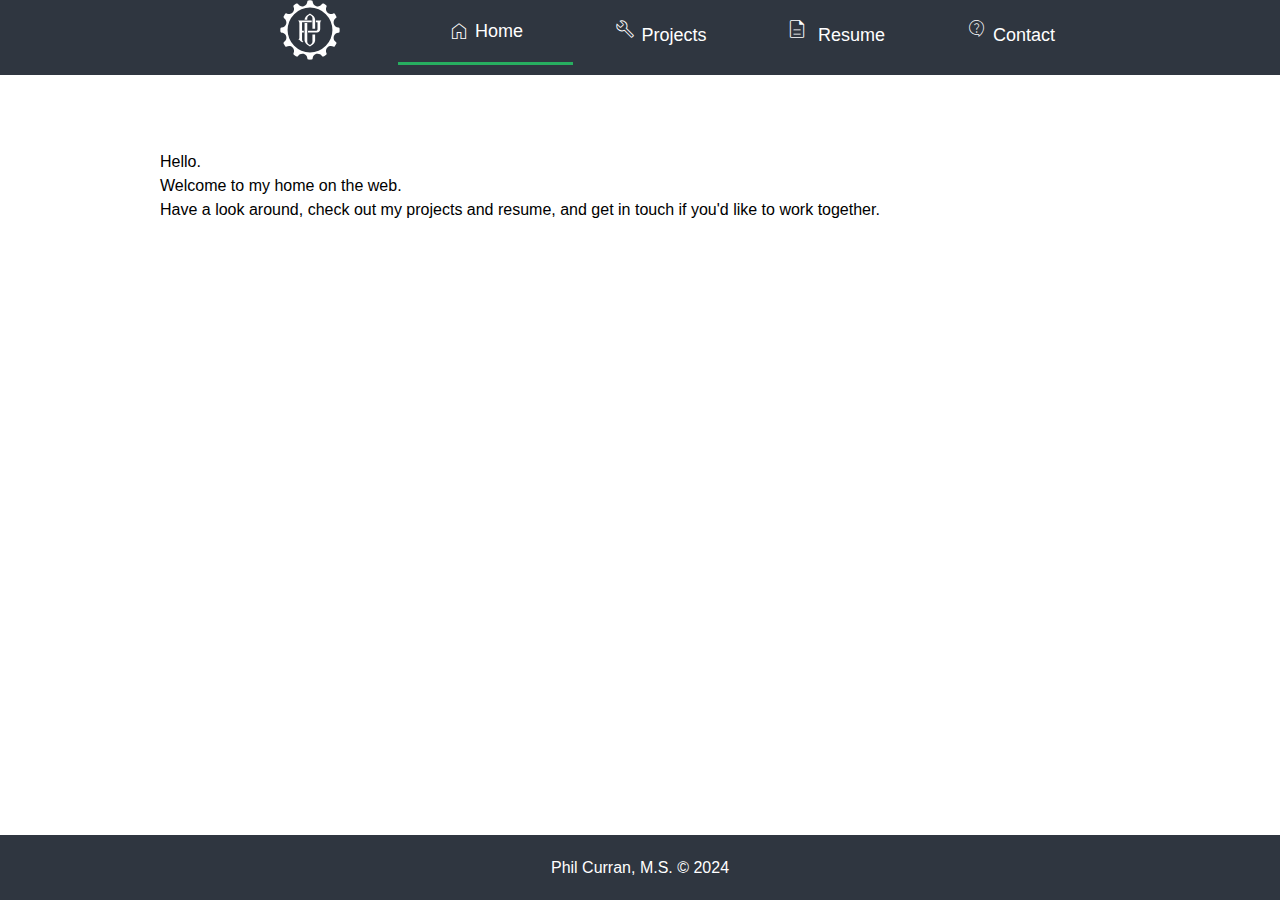
<file: index.html>
<!DOCTYPE html>
<html lang="en">
  <head>
    <meta charset="UTF-8" />
    <meta name="viewport" content="width=device-width, initial-scale=1.0" />
    <title>Portfolio | Phil Curran, M.S.</title>
    <link rel="stylesheet" href="./css/styles.css" />
  </head>
  <body>
    <header>
      <nav>
        <ul class="nav">
          <li class="monogram">
            <img class="gear" src="./images/gear.svg" alt="" />
            <img class="pc" src="./images//pc.svg" alt="" />
          </li>
          <li class="active">
            <span class="material-symbols-outlined"> home </span> Home
          </li>
          <li>
            <a href="./projects.html"
              ><span class="material-symbols-outlined"> build </span>Projects</a
            >
          </li>
          <li>
            <a href="./resume.html"
              ><span class="material-symbols-outlined"> description </span>
              Resume</a
            >
          </li>
          <li>
            <a href="./about.html">
              <span class="material-symbols-outlined"> contact_support </span
              >Contact</a
            >
          </li>
        </ul>
      </nav>
    </header>

    <main class="container">
      <p>Hello.</p>
      <p>Welcome to my home on the web.</p>
      <p>
        Have a look around, check out my projects and resume, and get in touch
        if you'd like to work together.
      </p>
    </main>
    <footer>
      <a href="./happy-dance.html">Phil Curran, M.S. &copy; 2024</a>
    </footer>
  </body>
</html>
</file>
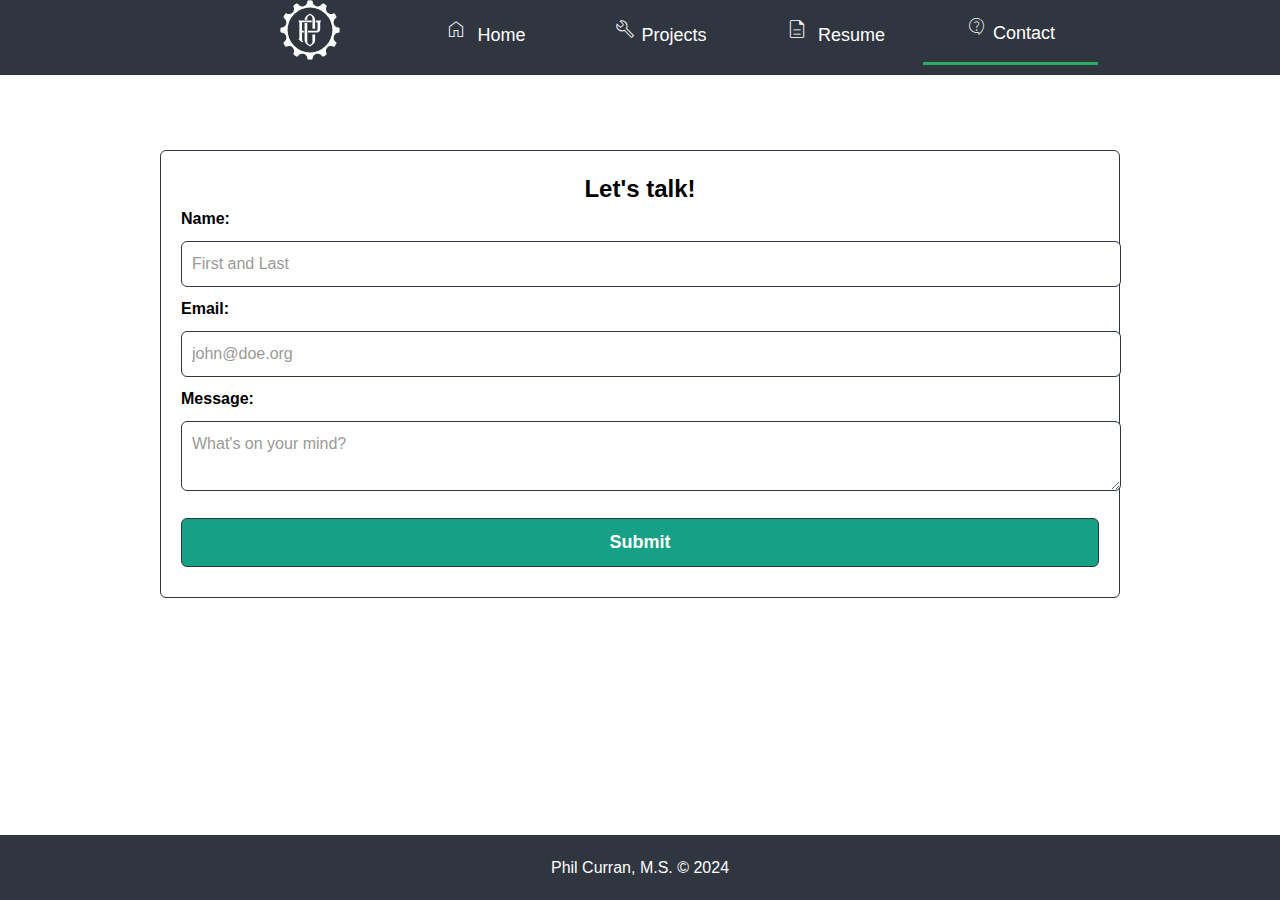
<file: about.html>
<!DOCTYPE html>
<html lang="en">
  <head>
    <meta charset="UTF-8" />
    <meta name="viewport" content="width=device-width, initial-scale=1.0" />
    <title>Portfolio | Phil Curran, M.S.</title>
    <link rel="stylesheet" href="./css/styles.css" />
    <style>
      .monogram {
        display: flex;
        justify-content: center;
        align-items: center;
        margin: 0;
        padding: 0;
      }
    </style>
  </head>
  <body>
    <header>
      <nav>
        <ul class="nav">
          <li class="monogram">
            <img class="gear" src="./images/gear.svg" alt="" />
            <img class="pc" src="./images//pc.svg" alt="" />
          </li>
          <li>
            <a href="./index.html"
              ><span class="material-symbols-outlined"> home </span> Home</a
            >
          </li>
          <li>
            <a href="./projects.html"
              ><span class="material-symbols-outlined"> build </span>Projects</a
            >
          </li>
          <li>
            <a href="./resume.html"
              ><span class="material-symbols-outlined"> description </span>
              Resume</a
            >
          </li>
          <li class="active">
            <a href="./about.html">
              <span class="material-symbols-outlined"> contact_support </span
              >Contact</a
            >
          </li>
        </ul>
      </nav>
    </header>

    <main class="container">
      <div class="contact">
        <h2 class="centered">Let's talk!</h2>
        <form action="submit">
          <p>
            <label for="name">Name:</label><br />
            <input type="text" id="name" name="name" value="First and Last" />
          </p>
          <p>
            <label for="email">Email:</label><br />
            <input type="email" id="email" name="email" value="john@doe.org" />
          </p>
          <p>
            <label for="message">Message:</label><br />
            <textarea
              name="message"
              id="message"
              placeholder="What's on your mind?"
            ></textarea>
          </p>
          <input class="submitBtn" type="submit" value="Submit" />
        </form>
      </div>
    </main>
    <footer>
      <a href="./happy-dance.html">Phil Curran, M.S. &copy; 2024</a>
    </footer>
  </body>
</html>
</file>
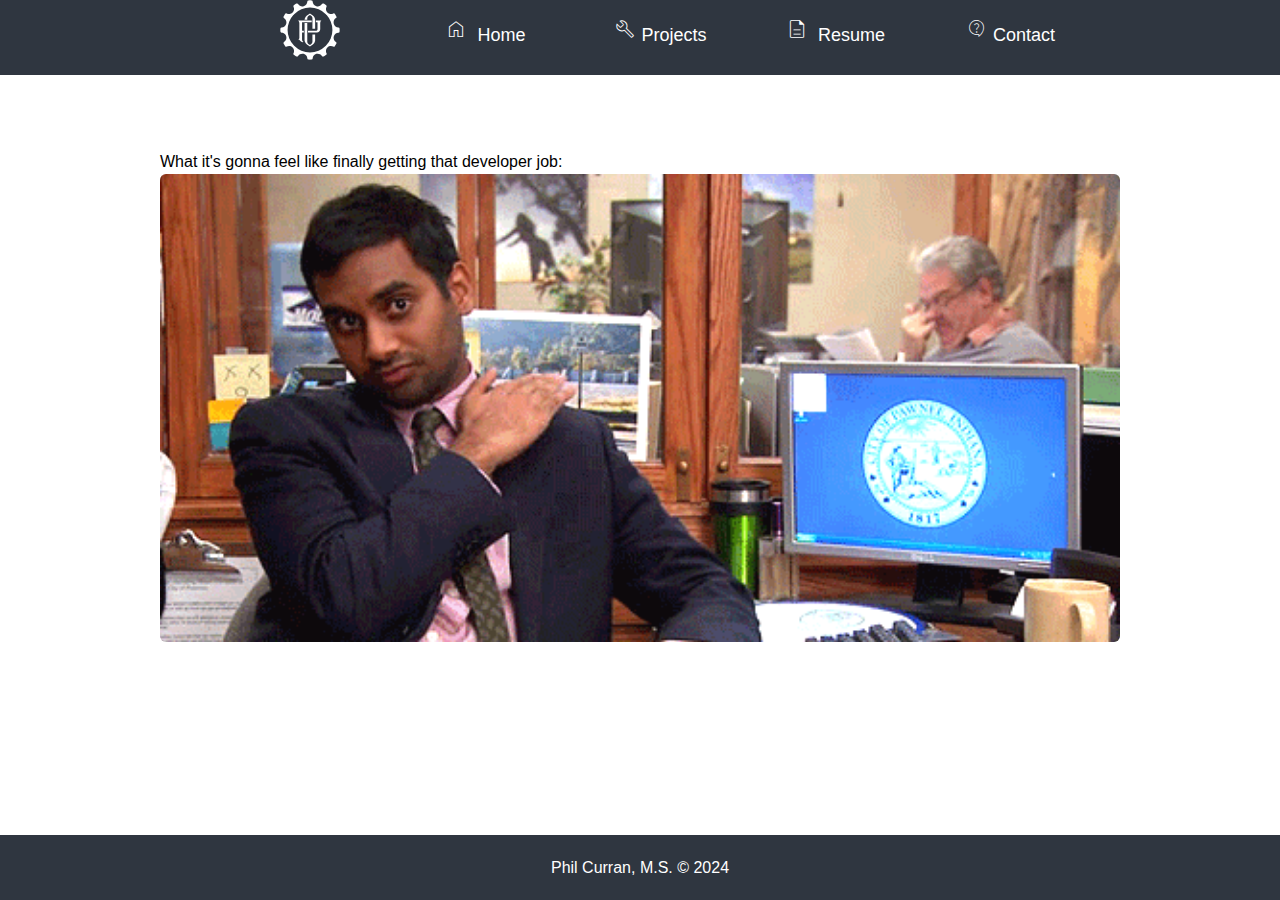
<file: happy-dance.html>
<!DOCTYPE html>
<html lang="en">
  <head>
    <meta charset="UTF-8" />
    <meta name="viewport" content="width=device-width, initial-scale=1.0" />
    <title>Portfolio | Phil Curran, M.S.</title>
    <link rel="stylesheet" href="./css/styles.css" />
  </head>
  <body>
    <header>
      <nav>
        <ul class="nav">
          <li class="monogram">
            <img class="gear" src="./images/gear.svg" alt="" />
            <img class="pc" src="./images//pc.svg" alt="" />
          </li>
          <li>
            <a href="./index.html"
              ><span class="material-symbols-outlined"> home </span> Home</a
            >
          </li>
          <li>
            <a href="./projects.html"
              ><span class="material-symbols-outlined"> build </span>Projects</a
            >
          </li>
          <li>
            <a href="./resume.html"
              ><span class="material-symbols-outlined"> description </span>
              Resume</a
            >
          </li>
          <li>
            <a href="./about.html">
              <span class="material-symbols-outlined"> contact_support </span
              >Contact</a
            >
          </li>
        </ul>
      </nav>
    </header>

    <main class="container">
      <p>What it's gonna feel like finally getting that developer job:</p>
      <img class="gif" src="./images/aziz.gif" alt="" />
    </main>
    <footer>
      <a href="./happy-dance.html">Phil Curran, M.S. &copy; 2024</a>
    </footer>
  </body>
</html>
</file>
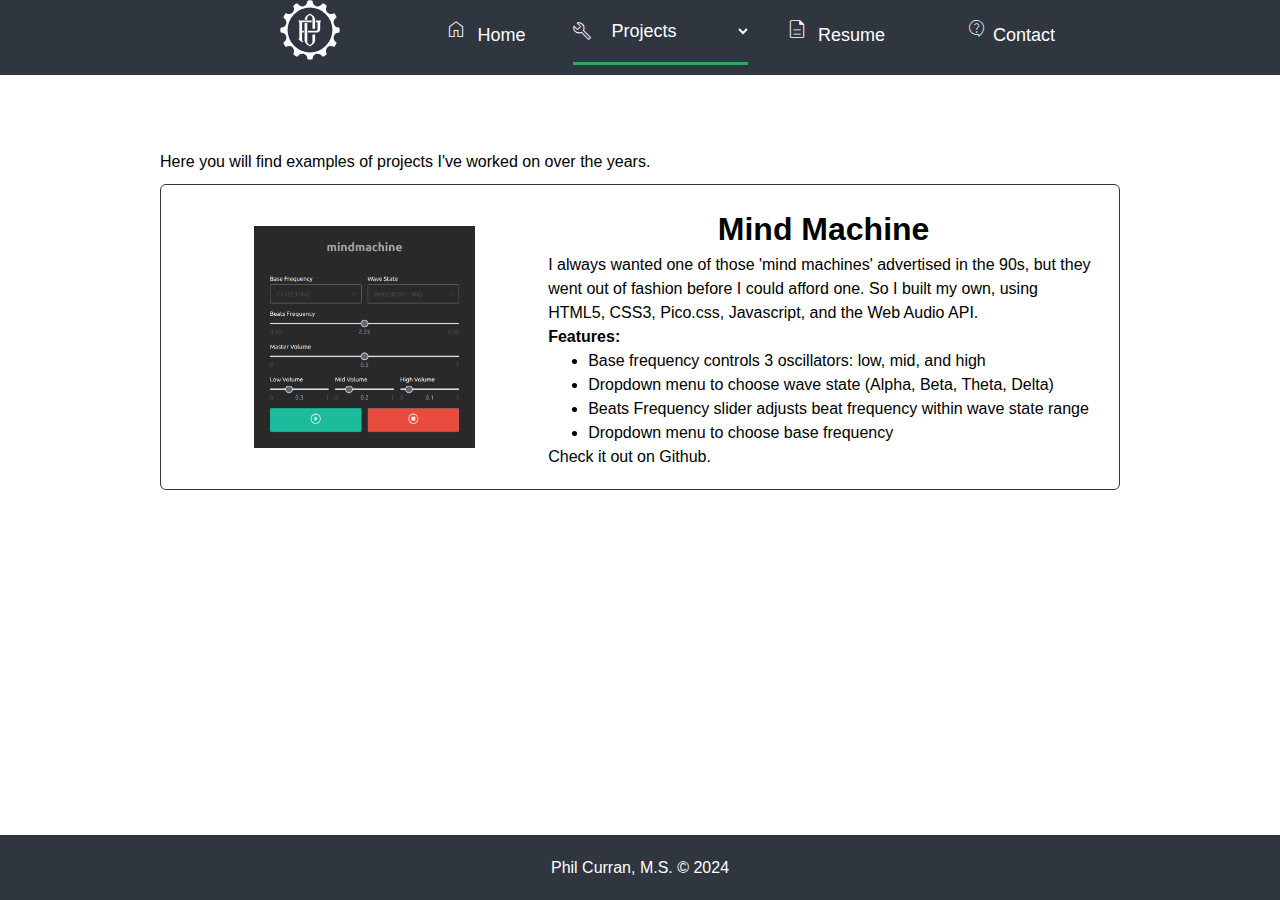
<file: projects.html>
<!DOCTYPE html>
<html lang="en">
  <head>
    <meta charset="UTF-8" />
    <meta name="viewport" content="width=device-width, initial-scale=1.0" />
    <title>Portfolio | Phil Curran, M.S.</title>
    <link rel="stylesheet" href="./css/styles.css" />
  </head>
  <body>
    <header>
      <nav>
        <ul class="nav">
          <li class="monogram">
            <img class="gear" src="./images/gear.svg" alt="" />
            <img class="pc" src="./images//pc.svg" alt="" />
          </li>
          <li>
            <a href="./index.html"
              ><span class="material-symbols-outlined"> home </span> Home</a
            >
          </li>
          <li class="active">
            <span class="material-symbols-outlined"> build </span>
            <select name="cars" id="cars">
              <option value="projects">Projects</option>
              <option value="saab">
                <a href="#mindMachine">Mind Machine</a>
              </option>
            </select>
          </li>
          <li>
            <a href="./resume.html"
              ><span class="material-symbols-outlined"> description </span>
              Resume</a
            >
          </li>
          <li>
            <a href="./about.html">
              <span class="material-symbols-outlined"> contact_support </span
              >Contact</a
            >
          </li>
        </ul>
      </nav>
    </header>

    <main class="container">
      <p>
        Here you will find examples of projects I've worked on over the years.
      </p>
      <div class="card" id="mindMachine">
        <div class="pic"><img src="./images/mind-machine.png" alt="" /></div>
        <div class="description">
          <h1 class="centered">Mind Machine</h1>
          <p>
            I always wanted one of those 'mind machines' advertised in the 90s,
            but they went out of fashion before I could afford one. So I built
            my own, using HTML5, CSS3, Pico.css, Javascript, and the Web Audio
            API.
          </p>
          <p><strong>Features:</strong></p>
          <ul>
            <li>Base frequency controls 3 oscillators: low, mid, and high</li>
            <li>
              Dropdown menu to choose wave state (Alpha, Beta, Theta, Delta)
            </li>
            <li>
              Beats Frequency slider adjusts beat frequency within wave state
              range
            </li>
            <li>Dropdown menu to choose base frequency</li>
          </ul>
          <p>
            Check it out on
            <a href="https://github.com/phil-curran/mind-machine">Github</a>.
          </p>
        </div>
      </div>
    </main>
    <footer>
      <a href="./happy-dance.html">Phil Curran, M.S. &copy; 2024</a>
    </footer>
  </body>
</html>
</file>
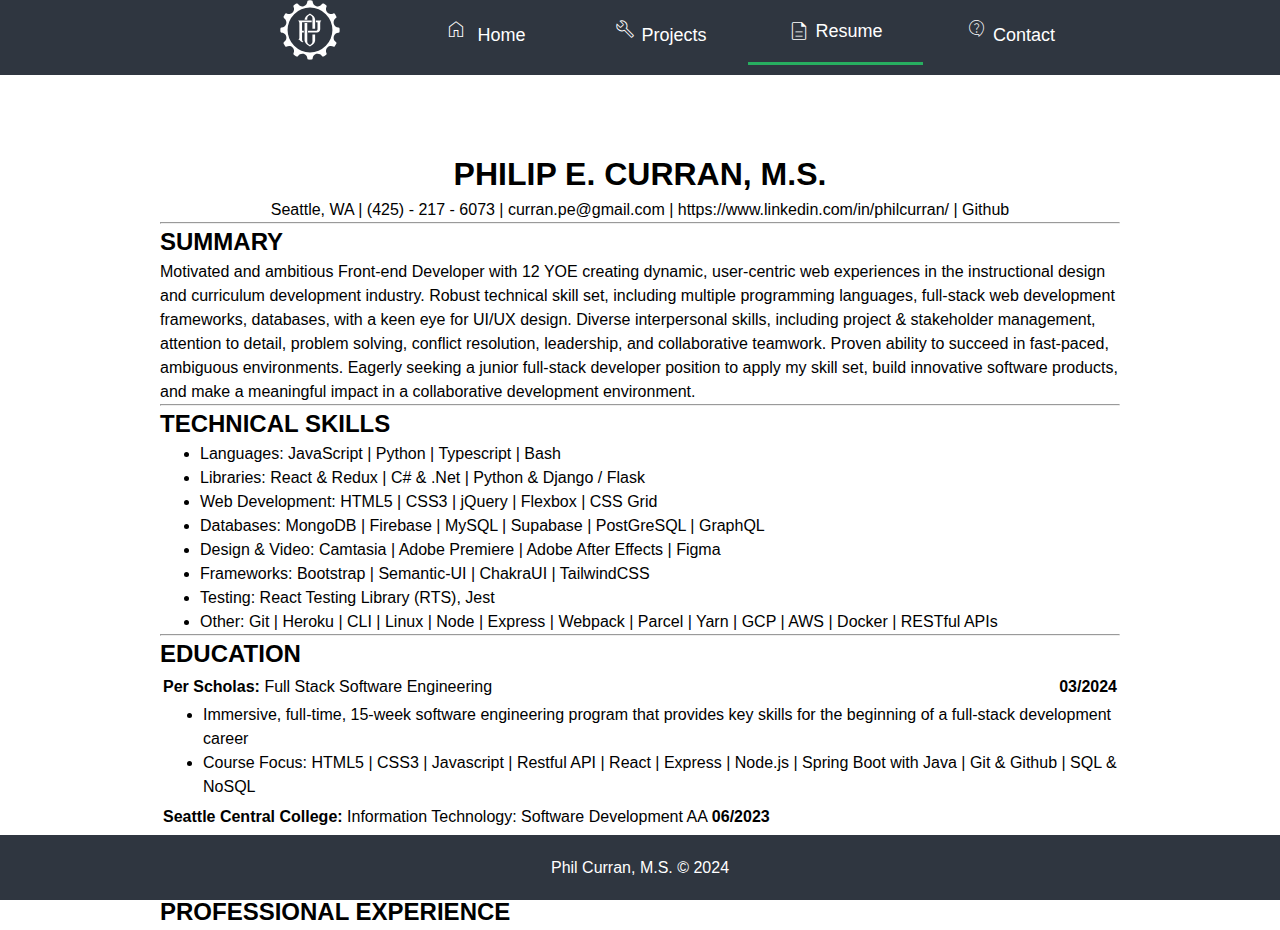
<file: resume.html>
<!DOCTYPE html>
<html lang="en">
  <head>
    <meta charset="UTF-8" />
    <meta name="viewport" content="width=device-width, initial-scale=1.0" />
    <title>Portfolio | Phil Curran, M.S.</title>
    <link rel="stylesheet" href="./css/styles.css" />
  </head>
  <body>
    <header>
      <nav>
        <ul class="nav">
            <li class="monogram">
                <img class="gear" src="./images/gear.svg" alt="" />
                <img class="pc" src="./images//pc.svg" alt="" />
              </li>
          <li>
            <a href="./index.html"
              ><span class="material-symbols-outlined"> home </span> Home</a
            >
          </li>
          <li>
            <a href="./projects.html"><span class="material-symbols-outlined"> build </span>Projects</a>
          </li>
          <li class="active">
              <span class="material-symbols-outlined"> description </span>
              Resume</a
          </li>
          <li>
            <a href="./about.html">
              <span class="material-symbols-outlined"> contact_support </span
              >Contact</a
            >
          </li>
        </ul>
      </nav>
    </header>

    <main class="container">

<h1 class="centered">PHILIP E. CURRAN, M.S.</h1>
<p class="centered">Seattle, WA  |  (425) - 217 - 6073 | curran.pe@gmail.com  |  <a href="https://www.linkedin.com/in/philcurran/" target="_blank">https://www.linkedin.com/in/philcurran/</a>  |  <a href="https://github.com/phil-curran" target="_blank">Github</a></p>
<hr>
<h2><strong>SUMMARY</strong></h2>
<p>Motivated and ambitious Front-end Developer with 12 YOE creating dynamic, user-centric web experiences in the instructional design and curriculum development industry. Robust technical skill set, including multiple programming languages, full-stack web development frameworks, databases, with a keen eye for UI/UX design. Diverse interpersonal skills, including project & stakeholder management, attention to detail, problem solving, conflict resolution, leadership, and collaborative teamwork. Proven ability to succeed in fast-paced, ambiguous environments. Eagerly seeking a junior full-stack developer position to apply my skill set, build innovative software products, and make a meaningful impact in a collaborative development environment.</p>
   <hr> 
<h2><strong>TECHNICAL SKILLS</strong></h2>
<ul>
    <li>Languages:  JavaScript | Python | Typescript | Bash</li>
    <li>Libraries:  React & Redux | C# & .Net | Python & Django / Flask</li>
    <li>Web Development:  HTML5 | CSS3 | jQuery | Flexbox | CSS Grid</li>
    <li>Databases:  MongoDB | Firebase | MySQL | Supabase | PostGreSQL | GraphQL</li>
    <li>Design & Video:  Camtasia | Adobe Premiere | Adobe After Effects | Figma</li>
    <li>Frameworks:  Bootstrap | Semantic-UI | ChakraUI  | TailwindCSS</li>
    <li>Testing:  React Testing Library (RTS), Jest</li>
    <li>Other:  Git | Heroku | CLI | Linux | Node | Express | Webpack | Parcel | Yarn | GCP | AWS | Docker | RESTful APIs</li>
</ul>
<hr>
<h2><strong>EDUCATION</strong></h2>
<table>
    <tbody>
        <tr>
            <td><strong>Per Scholas:</strong>  Full Stack Software Engineering</td>
            <td class="text-right"><strong>03/2024</strong></td>
        </tr>
        <tr>
            <td colspan="2">
                <ul>             
                    <li>Immersive, full-time, 15-week software engineering program that provides key skills for the beginning of a full-stack development career</li>
                    <li>Course Focus: HTML5 | CSS3 | Javascript | Restful API | React | Express | Node.js | Spring Boot with Java | Git & Github | SQL & NoSQL</li>
                </ul>
            </td>
        </tr>
    </tbody>
</table>
<table>
    <tbody>
        <tr>
            <td><strong>Seattle Central College:</strong>  Information Technology: Software Development AA </td>
            <td class="text-right"><strong>06/2023</strong></td>
        </tr>
    </tbody>
</table>
<table>
    <tbody>
        <tr>
            <td><strong>Epicodus:</strong>  Full-Stack Developer Program (.Net / React)</td>
            <td class="text-right"><strong> 08/2022</strong></td>
        </tr>
    </tbody>
</table>
<table>
    <tbody>
        <tr>
            <td><strong>University of Wisconsin:</strong>  Master of Science – Educational Psychology</td>
        </tr>
    </tbody>
</table>
<hr>
<h2>PROFESSIONAL EXPERIENCE</h2>
</main>
<footer><a href="./happy-dance.html">Phil Curran, M.S. &copy; 2024</a></footer>
  </body>
</html>
</file>
<file: css/styles.css>
@import url("https://fonts-googleapis-com/css2?family=Roboto&display=swap");

@import url("https://fonts.googleapis.com/css2?family=Material+Symbols+Outlined:opsz,wght,FILL,GRAD@20..48,100..700,0..1,-50..200");

:root {
  --black-1000: #000000;
  --black-900: #1a1a1a;
  --black-800: #333333;
  --black-700: #4d4d4d;
  --black-600: #666666;
  --black-500: #808080;
  --black-400: #999999;
  --black-300: #b2b2b2;
  --black-200: #cccccc;
  --black-100: #e5e5e5;
  --black-000: #ffffff;
  --bright-green: #1abc9c;
  --dark-green: #16a085;
  --bright-lime: #2ecc71;
  --dark-lime: #27ae60;
  --bright-blue: #3498db;
  --dark-blue: #2980b9;
  --bright-blue: #00a8ff;
  --dark-blue: #0097e6;
  --bright-red: #e74c3c;
  --dark-red: #c0392b;
  --bright-red: #e84118;
  --dark-red: #c23616;
  --bright-yellow: #f1c40f;
  --dark-yellow: #f39c21;
  --bright-yellow: #fbc531;
  --dark-yellow: #e1b12c;
  --bright-orange: #e67e22;
  --dark-orange: #d35400;
  --bright-purple: #9b59b6;
  --dark-purple: #8e44ad;
  --british-light-gray: #353b48;
  --british-dark-gray: #2f3640;
  --white-000: #ffffff;
  --white-100: #e5e5e5;
  --white-200: #cccccc;
  --white-300: #b2b2b2;
  --white-400: #999999;
  --white-500: #808080;
  --white-600: #666666;
  --white-700: #4d4d4d;
  --white-800: #333333;
  --white-900: #1a1a1a;
  --white-1000: #000000;
}

/* *,
*::before,
*::after {
  box-sizing: border-box;
} */
* {
  margin: 0;
}
body {
  height: 100vh;
  width: 100vw;
  line-height: 1.5;
  -webkit-font-smoothing: antialiased;
  font-family: "Roboto", sans-serif;
}
/* img,
picture,
video,
canvas,
svg {
  display: block;
  max-width: 100%;
} */
input,
button,
textarea,
select {
  font: inherit;
}

.container {
  max-width: 960px;
  margin: 0 auto;
}

.nav {
  background-color: var(--british-dark-gray);
  list-style-type: none;
  height: 65px;
  display: flex;
  justify-content: center;
  padding-bottom: 10px;
}

.material-symbols-outlined {
  font-variation-settings: "FILL" 0, "wght" 100, "GRAD" 200, "opsz" 48;
  margin-right: 4px;
  color: white;
}

nav ul li {
  width: 175px;
  display: flex;
  justify-content: center;
  justify-items: center;
  align-items: center;
  align-content: center;
  color: white;
  font-size: 18px;
}

.container {
  max-width: 960px;
  margin: 0 auto;
  margin-top: 75px;
}

li.active {
  border-bottom: 3px solid #27ae60;
}

footer {
  background-color: var(--british-dark-gray);
  height: 65px;
  width: 100%;
  color: white;
  position: absolute;
  bottom: 0;
  display: grid;
  grid-template-columns: 1fr;
  grid-template-rows: 1fr;
  justify-content: center;
  align-items: center;
  text-align: center;
}

a,
a:link,
a:visited {
  text-decoration: none;
  color: inherit;
  cursor: pointer;
}

.card {
  display: grid;
  grid-template-columns: 2fr 3fr;
  grid-template-rows: 1fr;
  padding: 20px;
  border: 1px solid var(--british-dark-gray);
  border-radius: 6px;
  margin: 10px 0px;
}

.card .pic {
  display: flex;
  justify-content: center;
  align-items: center;
}

.pic img {
  width: 60%;
  height: 60%;
}

.card,
.pic {
  justify-content: center;
  align-items: center;
}

.centered {
  text-align: center;
}

.text-right {
  text-align: right;
}

@keyframes rotate {
  0% {
    transform: rotate(0deg);
  }
  100% {
    transform: rotate(360deg);
  }
}

.monogram {
  display: flex;
  justify-content: center;
  align-items: center;
}

.gear,
.pc {
  position: absolute;
  top: 0;
  height: 60px;
  width: 60px;
}

.gear {
  animation-name: rotate;
  animation-duration: 8s;
  animation-iteration-count: infinite;
  animation-timing-function: linear;
}

.contact {
  padding: 20px;
  border: 1px solid var(--british-dark-gray);
  border-radius: 6px;
}

.formField {
  margin: 15px 0px;
}

input,
::placeholder {
  color: var(--white-400);
}

.contact input,
.contact textarea {
  width: 100%;
  padding: 10px;
  border: 1px solid var(--british-dark-gray);
  border-radius: 6px;
  margin: 10px 0px;
}

.contact label {
  font-weight: bold;
}

.submitBtn {
  background-color: var(--dark-green);
  color: white;
  font-size: 18px;
  font-weight: bold;
}

.submitBtn:hover {
  background-color: var(--bright-green);
}

select {
  background-color: inherit;
  color: #fff;
  padding: 10px;
  border: 0;
}

option {
  background-color: var(--british-dark-gray);
  color: #fff;
}

.gif {
  width: 100%;
  height: 100%;
  object-fit: cover;
  border-radius: 6px;
}
</file>
